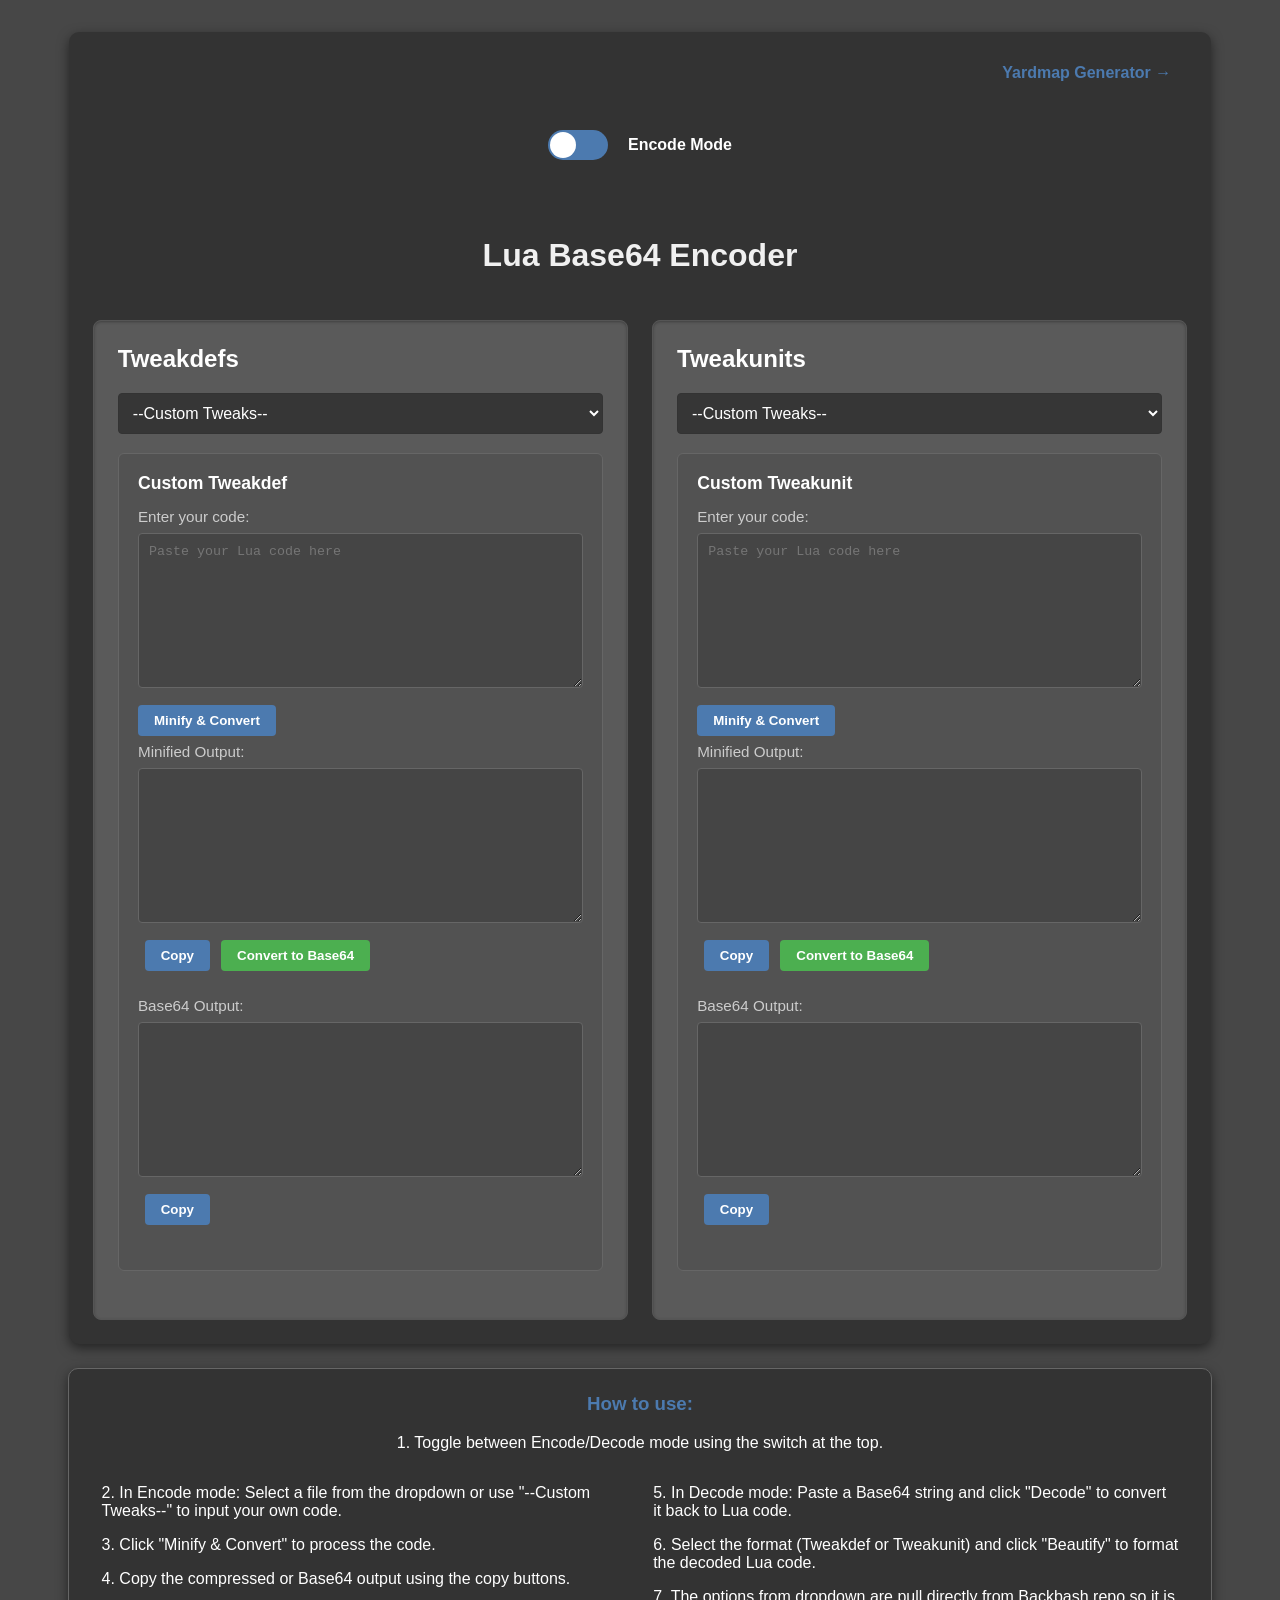
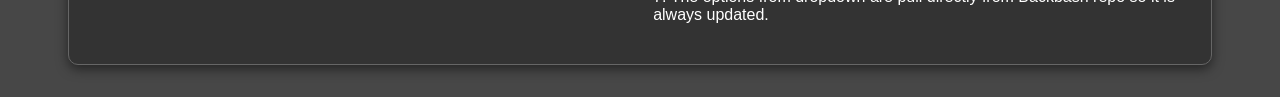
<file: index.html>
<!DOCTYPE html>
<html lang="en">

<head>
    <meta charset="UTF-8">
    <title>Lua Base64 Encoder</title>
    <link rel="stylesheet" href="index.css">
</head>

<body>
    <div class="container">
        <div class="nav-links">
            <a href="yardmap_generator/yardmap_generator.html" class="nav-link">Yardmap Generator →</a>
        </div>

        <div class="mode-toggle">
            <label class="toggle-label">
                <input type="checkbox" id="mode-toggle" onchange="toggleMode()">
                <span class="toggle-slider"></span>
                <span class="toggle-text">Encode Mode</span>
            </label>
        </div>

        <div class="title">
            <h1>Lua Base64 Encoder</h1>
        </div>

        <div class="coder" id="encode-section">
            <div class="section">
                <h2>Tweakdefs</h2>
                <select id="defs-dropdown"></select>
                <div id="defs-box">
                    <div class="tweak-box">
                        <div class="tweak-title">Custom Tweakdef</div>
                        <label class="small-label" for="defs-custom-input">Enter your code:</label>
                        <textarea id="defs-custom-input" class="code-editor"
                            placeholder="Paste your Lua code here"></textarea>
                        <br>
                        <button onclick="compressAndShowDef('defs-custom')">Minify & Convert</button>
                        <div class="output-group">
                            <label class="small-label" for="defs-custom-compressed">Minified Output:</label>
                            <textarea id="defs-custom-compressed"></textarea>
                            <button onclick="copyToClipboard('defs-custom-compressed')" class="copy-btn">Copy</button>
                            <button onclick="convertCompressedToBase64('defs-custom-compressed', 'defs-custom-base64')"
                                class="convert-btn">Convert to Base64</button>
                        </div>
                        <div class="output-group">
                            <label class="small-label" for="defs-custom-base64">Base64 Output:</label>
                            <textarea id="defs-custom-base64"></textarea>
                            <button onclick="copyToClipboard('defs-custom-base64')" class="copy-btn">Copy</button>
                        </div>
                    </div>
                </div>
            </div>
            <div class="section">
                <h2>Tweakunits</h2>
                <select id="units-dropdown"></select>
                <div id="units-box">
                    <div class="tweak-box">
                        <div class="tweak-title">Custom Tweakunit</div>
                        <label class="small-label" for="units-custom-input">Enter your code:</label>
                        <textarea id="units-custom-input" class="code-editor"
                            placeholder="Paste your Lua code here"></textarea>
                        <br>
                        <button onclick="compressAndShowUnit('units-custom')">Minify & Convert</button>
                        <div class="output-group">
                            <label class="small-label" for="units-custom-compressed">Minified Output:</label>
                            <textarea id="units-custom-compressed"></textarea>
                            <button onclick="copyToClipboard('units-custom-compressed')" class="copy-btn">Copy</button>
                            <button
                                onclick="convertCompressedToBase64('units-custom-compressed', 'units-custom-base64')"
                                class="convert-btn">Convert to Base64</button>
                        </div>
                        <div class="output-group">
                            <label class="small-label" for="units-custom-base64">Base64 Output:</label>
                            <textarea id="units-custom-base64"></textarea>
                            <button onclick="copyToClipboard('units-custom-base64')" class="copy-btn">Copy</button>
                        </div>
                    </div>
                </div>
            </div>
        </div>

        <div class="coder" id="decode-section" style="display: none;">
            <div class="section">
                <h2>Decode Base64</h2>
                <div class="tweak-box">
                    <div class="tweak-title"></div>
                    <label class="small-label" for="decode-input">Enter Base64 string:</label>
                    <textarea id="decode-input" class="code-editor" placeholder="Paste Base64 string here"></textarea>
                    <br>
                    <button onclick="decodeBase64()">Decode</button>
                    <div class="output-group">
                        <label class="small-label" for="decode-output">Decoded Output:</label>
                        <textarea id="decode-output"></textarea>
                        <button onclick="copyToClipboard('decode-output')" class="copy-btn">Copy</button>
                        <div class="beautify-controls">
                            <select id="beautify-type">
                                <option value="tweakdef">Tweakdef Format</option>
                                <option value="tweakunit">Tweakunit Format</option>
                            </select>
                            <button onclick="beautifyLua('decode-output', 'beautified-output')"
                                class="convert-btn">Beautify</button>
                        </div>
                    </div>
                    <div class="output-group">
                        <label class="small-label" for="beautified-output">Beautified Output:</label>
                        <textarea id="beautified-output"></textarea>
                        <button onclick="copyToClipboard('beautified-output')" class="copy-btn">Copy</button>
                    </div>
                </div>
            </div>
        </div>
    </div>

    <div class="bottom">
        <div class="instructions">
            <h3>How to use:</h3>
            <p>1. Toggle between Encode/Decode mode using the switch at the top.</p>
            <div class="instructions-content">
                <p>2. In Encode mode: Select a file from the dropdown or use "--Custom Tweaks--" to input your own code.
                </p>
                <p>3. Click "Minify & Convert" to process the code.</p>
                <p>4. Copy the compressed or Base64 output using the copy buttons.</p>
            </div>
            <div class="instructions-content">
                <p>5. In Decode mode: Paste a Base64 string and click "Decode" to convert it back to Lua code.</p>
                <p>6. Select the format (Tweakdef or Tweakunit) and click "Beautify" to format the decoded Lua code.</p>
                <p>7. The options from dropdown are pull directly from Backbash repo so it is always updated.</p>
            </div>
        </div>
    </div>

    <script src="index.js"></script>
</body>

</html>
</file>
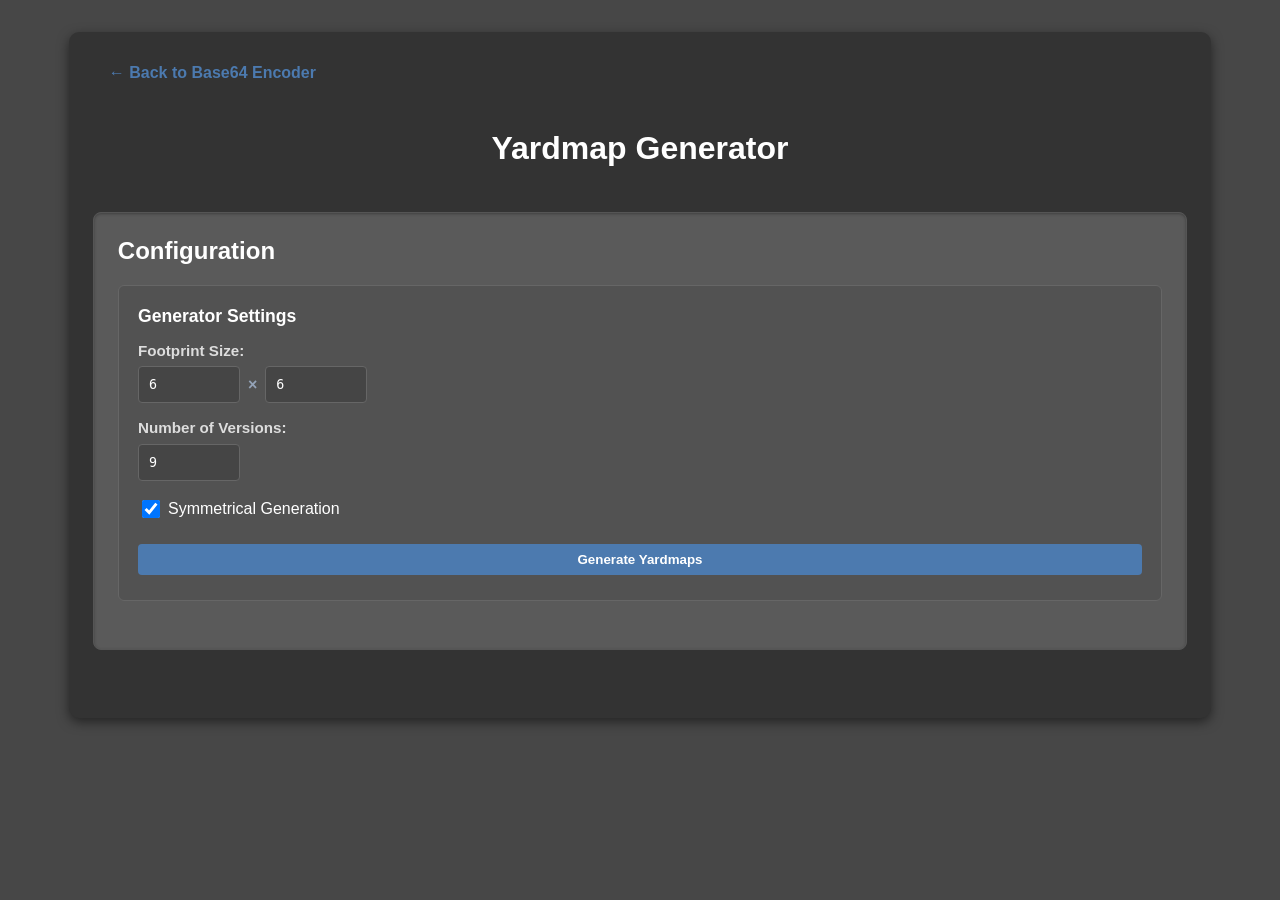
<file: yardmap_generator/yardmap_generator.html>
<!DOCTYPE html>
<html lang="en">

<head>
  <meta charset="utf-8" />
  <title>Yardmap Generator</title>
  <meta name="viewport" content="width=device-width,initial-scale=1" />
  <link rel="stylesheet" href="styles.css" />
</head>

<body>
  <div class="container">
    <div class="nav-links">
      <a href="../index.html" class="nav-link">← Back to Base64 Encoder</a>
    </div>

    <div class="title">
      <h1>Yardmap Generator</h1>
    </div>

    <div class="coder">
      <div class="section">
        <h2>Configuration</h2>
        <div class="tweak-box">
          <div class="tweak-title">Generator Settings</div>

          <label class="small-label">Footprint Size:</label>
          <div class="input-group">
            <input id="rowsInput" type="number" min="2" max="24" value="6" placeholder="Rows" />
            <span class="multiplier">×</span>
            <input id="colsInput" type="number" min="2" max="24" value="6" placeholder="Cols" />
          </div>

          <label class="small-label">Number of Versions:</label>
          <input id="numVersions" type="number" min="1" max="12" value="9" />

          <label class="toggle-label">
            <input id="symmetryToggle" type="checkbox" checked />
            <span class="toggle-text">Symmetrical Generation</span>
          </label>

          <button id="genBtn">Generate Yardmaps</button>
        </div>
      </div>
    </div>

    <div class="output" id="output"></div>

    <div class="copy-all-section" id="copyAllSection" style="display: none;">
      <div class="copy-all-title">All Yardmaps Combined</div>
      <div class="combined-output" id="combinedOutput"></div>
      <button class="copy-all-btn" id="copyAllBtn">Copy All Yardmaps</button>
    </div>
  </div>

  <script src="script.js"></script>
</body>

</html>
</file>
<file: index.css>
body {
  font-family: Arial, monospace, sans-serif;
  margin: 2em;
  background-color: rgb(71, 71, 71);
  color: #f0f0f0;
}

h2 {
  margin-top: 0;
  color: #fff;
}

.title {
  text-align: center;
}

.nav-links {
  display: flex;
  justify-content: flex-end;
  margin-bottom: 1em;
}

.nav-link {
  color: #4c7aaf;
  text-decoration: none;
  font-weight: bold;
  padding: 8px 16px;
  border-radius: 4px;
  transition: background 0.2s;
}

.nav-link:hover {
  background: rgba(76, 122, 175, 0.2);
  color: #5d8ec9;
}

.mode-toggle {
  display: flex;
  justify-content: center;
  margin-bottom: 1.5em;
}

.instructions-content {
  display: inline-block;
  vertical-align: top;
  width: 48%;
  margin-right: 2%;
  text-align: left;
}

.instructions-content:last-child {
  margin-right: 0;
}

.toggle-label {
  display: flex;
  align-items: center;
  cursor: pointer;
  color: #fff;
  font-weight: bold;
}

.toggle-text {
  margin-left: 10px;
}

.toggle-slider {
  position: relative;
  display: inline-block;
  width: 60px;
  height: 30px;
  background-color: #4c7aaf;
  border-radius: 30px;
  margin-right: 10px;
  transition: background-color 0.3s;
}

.toggle-slider:before {
  content: "";
  position: absolute;
  width: 26px;
  height: 26px;
  border-radius: 50%;
  background-color: white;
  top: 2px;
  left: 2px;
  transition: transform 0.3s;
}

#mode-toggle {
  display: none;
}

#mode-toggle:checked + .toggle-slider {
  background-color: #4caf50;
}

#mode-toggle:checked + .toggle-slider:before {
  transform: translateX(30px);
}

.container {
  width: 90%;
  display: flex;
  flex-direction: column;
  gap: 1.5em;
  align-items: stretch;
  justify-content: center;
  background-color: rgb(51, 51, 51);
  margin: 0 auto;
  padding: 1.5em;
  border-radius: 10px;
  box-shadow: 0 4px 12px rgba(0, 0, 0, 0.5);
}

.coder {
  display: flex;
  gap: 1.5em;
  align-items: flex-start;
  justify-content: center;
}

.section {
  flex: 1 1 0;
  border: 1px solid #555;
  border-radius: 8px;
  padding: 1.5em;
  background: #5a5a5a;
  min-width: 350px;
  box-shadow: inset 0 1px 3px rgba(0, 0, 0, 0.3);
}

textarea {
  width: 95%;
  min-height: 10em;
  resize: vertical;
  font-family: monospace;
  background: #454545;
  color: #fff;
  border: 1px solid #666;
  border-radius: 4px;
  padding: 10px;
  margin-bottom: 0.5em;
}

.output-group {
  margin-bottom: 1.2em;
  border-radius: 6px;
}

button {
  margin: 0.5em 0;
  padding: 8px 16px;
  background: #4c7aaf;
  color: white;
  border: none;
  border-radius: 4px;
  cursor: pointer;
  font-weight: bold;
  transition: background 0.2s;
}

button:hover {
  background: #5d8ec9;
}

button:active {
  background: #3b6ea8;
}

label {
  font-weight: bold;
  display: block;
  margin-bottom: 0.5em;
  color: #ddd;
}

.tweak-box {
  border: 1px solid #666;
  border-radius: 6px;
  padding: 1.2em;
  margin-bottom: 1.5em;
  background: #525252;
}

.tweak-title {
  font-size: 1.1em;
  margin-bottom: 0.8em;
  color: #fff;
  font-weight: bold;
}

.small-label {
  font-size: 0.95em;
  font-weight: normal;
  color: #ccc;
}

select {
  width: 100%;
  padding: 10px;
  margin-bottom: 1.2em;
  background: #363636;
  color: #ffffff;
  border: 1px solid #333333;
  border-radius: 4px;
  font-size: 1em;
}

.bottom {
  text-align: center;
  margin-top: 1.5em;
  color: #fff;
}

.instructions {
  background: #525252;
  padding: 1em;
  border-radius: 6px;
  margin-bottom: 1.5em;
  border: 1px solid #666;
  width: 90%;
  background-color: rgb(51, 51, 51);
  margin: 0 auto;
  padding: 1.5em;
  border-radius: 10px;
  box-shadow: 0 4px 12px rgba(0, 0, 0, 0.5);
}

.instructions h3 {
  margin-top: 0;
  color: #4c7aaf;
}

.copy-btn {
  background: #4c7aaf;
  margin-left: 0.5em;
}

.copy-btn:hover {
  background: #5d8ec9;
}

.convert-btn {
  background: #4caf50;
  margin-left: 0.5em;
}

.convert-btn:hover {
  background: #5dbf60;
}

.beautify-controls {
  display: flex;
  align-items: center;
  margin-top: 0.5em;
  gap: 0.5em;
}

.beautify-controls select {
  width: auto;
  margin-bottom: 0;
  margin-right: 0.5em;
}
</file>
<file: yardmap_generator/styles.css>
body {
  font-family: Arial, monospace, sans-serif;
  margin: 2em;
  background-color: rgb(71, 71, 71);
  color: #f0f0f0;
}

h1 {
  margin-top: 0;
  color: #fff;
}

h2 {
  margin-top: 0;
  color: #fff;
}

.title {
  text-align: center;
}

.nav-links {
  display: flex;
  justify-content: flex-start;
  margin-bottom: 1em;
}

.nav-link {
  color: #4c7aaf;
  text-decoration: none;
  font-weight: bold;
  padding: 8px 16px;
  border-radius: 4px;
  transition: background 0.2s;
}

.nav-link:hover {
  background: rgba(76, 122, 175, 0.2);
  color: #5d8ec9;
}

.container {
  width: 90%;
  display: flex;
  flex-direction: column;
  gap: 1.5em;
  align-items: stretch;
  justify-content: center;
  background-color: rgb(51, 51, 51);
  margin: 0 auto;
  padding: 1.5em;
  border-radius: 10px;
  box-shadow: 0 4px 12px rgba(0, 0, 0, 0.5);
}

.coder {
  display: flex;
  gap: 1.5em;
  align-items: flex-start;
  justify-content: center;
}

.section {
  flex: 1 1 0;
  border: 1px solid #555;
  border-radius: 8px;
  padding: 1.5em;
  background: #5a5a5a;
  min-width: 350px;
  box-shadow: inset 0 1px 3px rgba(0, 0, 0, 0.3);
}

.tweak-box {
  border: 1px solid #666;
  border-radius: 6px;
  padding: 1.2em;
  margin-bottom: 1.5em;
  background: #525252;
}

.tweak-title {
  font-size: 1.1em;
  margin-bottom: 0.8em;
  color: #fff;
  font-weight: bold;
}

.small-label {
  font-size: 0.95em;
  font-weight: bold;
  color: #ddd;
  display: block;
  margin-bottom: 0.5em;
  margin-top: 1em;
}

.input-group {
  display: flex;
  align-items: center;
  gap: 0.5em;
  margin-bottom: 1em;
}

.multiplier {
  color: #94a3b8;
  font-weight: bold;
}

input[type="number"] {
  padding: 10px;
  background: #454545;
  border: 1px solid #666;
  color: #fff;
  border-radius: 4px;
  font-family: monospace;
  width: 80px;
}

.apply-btn {
  background: #4caf50;
  padding: 8px 16px;
  margin: 0;
}

.apply-btn:hover {
  background: #5dbf60;
}

.toggle-label {
  display: flex;
  align-items: center;
  cursor: pointer;
  color: #fff;
  margin: 1em 0;
  user-select: none;
}

.toggle-label input[type="checkbox"] {
  width: 18px;
  height: 18px;
  margin-right: 8px;
  cursor: pointer;
}

.toggle-text {
  font-weight: normal;
}

button {
  margin: 0.5em 0;
  padding: 8px 16px;
  background: #4c7aaf;
  color: white;
  border: none;
  border-radius: 4px;
  cursor: pointer;
  font-weight: bold;
  transition: background 0.2s;
  width: 100%;
}

button:hover {
  background: #5d8ec9;
}

button:active {
  background: #3b6ea8;
}

.output {
  margin-top: 20px;
}

.yardmap-container {
  margin: 20px 0;
  padding: 12px;
  background: #525252;
  border-radius: 6px;
  display: inline-block;
  border: 1px solid #666;
}

.yardmap-grid {
  display: inline-grid;
  gap: 1px;
  background: #454545;
  padding: 2px;
  cursor: text;
  user-select: none;
}

.yardmap-cell {
  width: 20px;
  height: 20px;
  display: flex;
  align-items: center;
  justify-content: center;
  font-size: 12px;
  font-weight: bold;
  color: #f0f0f0;
  cursor: pointer;
  user-select: none;
}

.ch-s {
  color: #86efac;
}

.ch-o {
  color: #fbbf24;
}

.ch-b {
  color: #93c5fd;
}

.ch-c {
  color: #cbd5e1;
}

.yardmap-output {
  margin-top: 10px;
  padding: 8px;
  background: #454545;
  border-radius: 4px;
  border: 1px solid #666;
}

.yardmap-output-label {
  color: #ccc;
  font-size: 12px;
  margin-bottom: 4px;
}

.yardmap-output-text {
  font-family: monospace;
  word-break: break-all;
  padding: 8px;
  background: #363636;
  border-radius: 4px;
  color: #f0f0f0;
}

.version-label {
  color: #ccc;
  font-size: 12px;
  margin-bottom: 8px;
}

button.copy-btn {
  margin: 0;
  padding: 4px 8px;
  font-size: 12px;
  background: #4caf50;
  width: auto;
}

button.copy-btn:hover {
  background: #5dbf60;
}

.overlay-container {
  margin: 30px 0;
  padding: 12px;
  background: #525252;
  border-radius: 6px;
  border: 1px solid #666;
}

.overlay-title {
  color: #fff;
  font-size: 16px;
  font-weight: bold;
  margin-bottom: 15px;
}

.overlay {
  margin: 20px 0;
}

.overlay-label {
  color: #ccc;
  font-size: 12px;
  margin-bottom: 8px;
}

.overlay-grid {
  display: inline-grid;
  grid-template-columns: repeat(24, 24px);
  gap: 1px;
  background: #454545;
  padding: 2px;
  cursor: text;
  user-select: none;
}

.overlay-cell {
  width: 24px;
  height: 24px;
  display: flex;
  align-items: center;
  justify-content: center;
  position: relative;
  background: #5a5a5a;
}

.overlay-char {
  font-size: 11px;
  font-weight: bold;
  position: absolute;
}

.char-s {
  color: #86efac;
}

.char-o {
  color: #fbbf24;
}

.char-b {
  color: #93c5fd;
}

.char-c {
  color: #cbd5e1;
}

.copy-all-section {
  margin: 30px 0;
  padding: 16px;
  background: #525252;
  border-radius: 6px;
  border: 2px solid #4c7aaf;
}

.copy-all-title {
  color: #fff;
  font-size: 16px;
  font-weight: bold;
  margin-bottom: 12px;
}

.combined-output {
  font-family: monospace;
  font-size: 12px;
  color: #f0f0f0;
  background: #454545;
  padding: 12px;
  border-radius: 4px;
  max-height: 400px;
  overflow-y: auto;
  white-space: pre;
  margin-bottom: 12px;
  border: 1px solid #666;
}

.copy-all-btn {
  width: 100%;
  padding: 12px;
  background: #4c7aaf;
  color: white;
  border: none;
  border-radius: 4px;
  cursor: pointer;
  font-size: 14px;
  font-weight: bold;
}

.copy-all-btn:hover {
  background: #5d8ec9;
}
</file>
